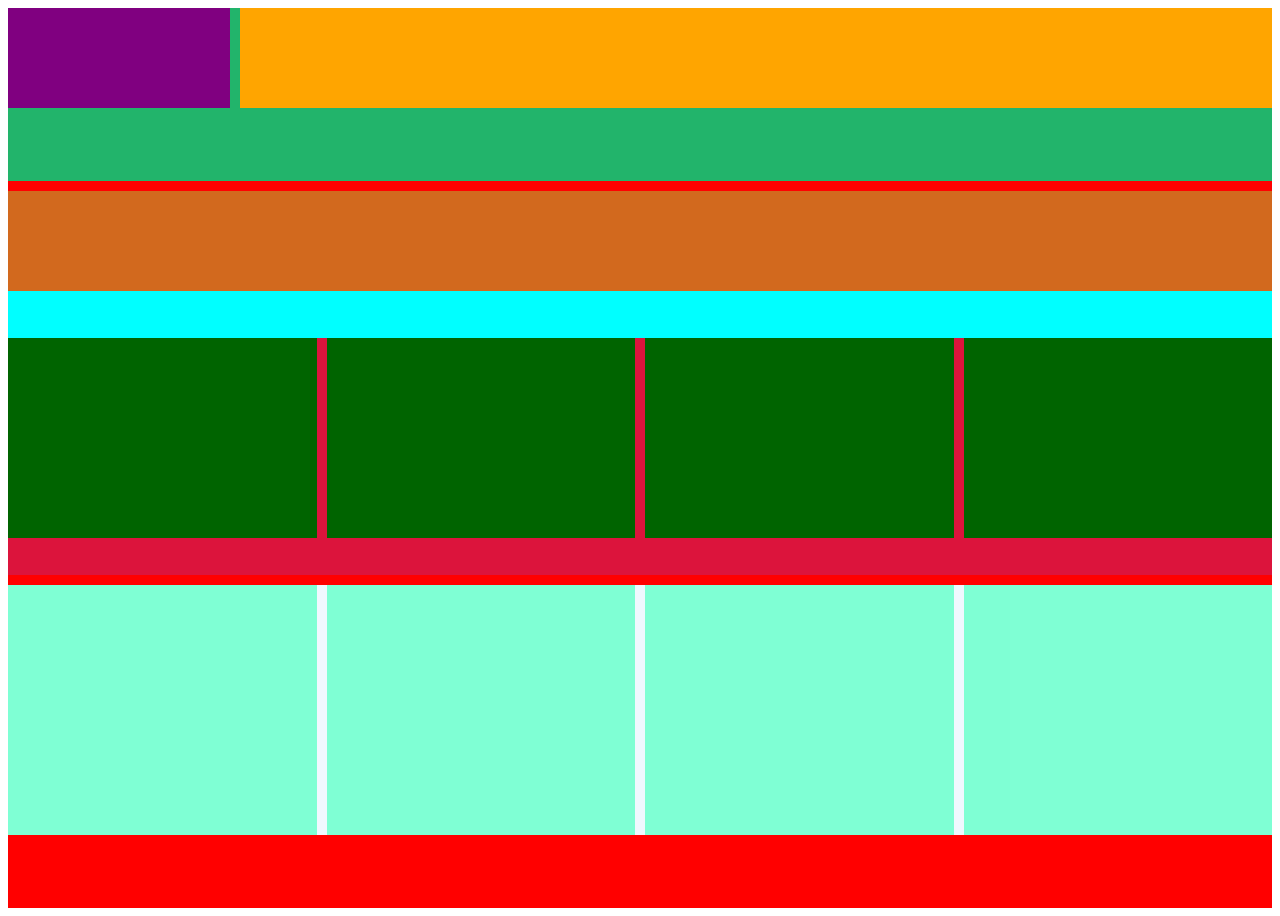
<file: Responsive-Grid/index.html>
<!DOCTYPE html>
<html lang="en">
<head>
    <meta charset="UTF-8">
    <meta http-equiv="X-UA-Compatible" content="IE=edge">
    <meta name="viewport" content="width=device-width, initial-scale=1.0">
    <title>Document</title>
    <link rel="stylesheet" href="assets/css/style.css">
</head>
<body>
    <div class="container">
        <div class="header">
            <div class="logo">

            </div>
            <div class="menu">

            </div>


        </div>
        <div class="main">
            <div class="banner">

            </div>
            <div class="content">
                <div class="content-item">

                </div>
                <div class="content-item">
                    
                </div>
                <div class="content-item">
                    
                </div>
                <div class="content-item">
                    
                </div>

            </div>
        </div>
        <div class="footer">
            <div class="footer-item">

            </div>
            <div class="footer-item">
                
            </div>
            <div class="footer-item">
                
            </div>
            <div class="footer-item">
                
            </div>

        </div>

    </div>
</body>
</html>
</file>
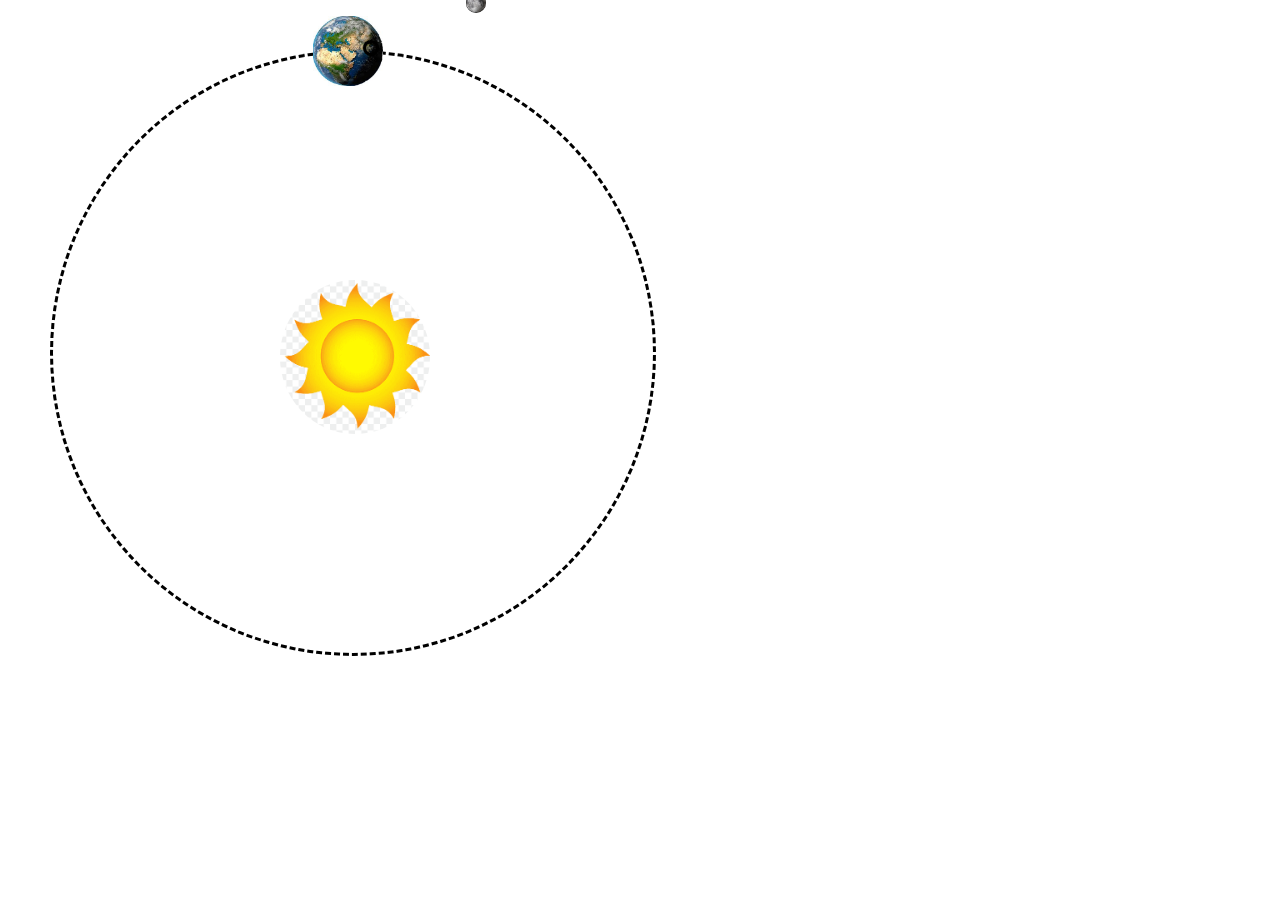
<file: responsiveweb/index.html>
<!DOCTYPE html>
<html lang="en">
  <head>
    <meta charset="UTF-8" />
    <meta http-equiv="X-UA-Compatible" content="IE=edge" />
    <meta name="viewport" content="width=device-width, initial-scale=1.0" />
    <title>Document</title>
    <link rel="stylesheet" href="assets/css/style.css" />
  </head>
  <body>
    <div class="gunes">
      <img
        src="assets/images/png-transparent-animated-sun-caricature-drawing-sun-photography-orange-computer-wallpaper-thumbnail.png"
        alt="Gunes"
        class="image-fluid"
      />
    </div>
    <div class="dunya-rota">
      <div class="dunya">
        <img src="assets/images/images.jpeg" alt="" class="image-fluid" />

        <div class="ay-rota">
          <div class="ay">
            <img
              src="assets/images/istockphoto-157638771-612x612.jpeg"
              alt=""
            />
          </div>
        </div>
      </div>
    </div>
  </body>
</html>
</file>
<file: Responsive-Grid/assets/css/style.css>
:root{
    /*degisken olusturma*/
    --kirmiziRenk:red;
    --bg-color:rgb(241,178,5);
    --box-100:100%;
    --box-50:50%;
}
.container{
    background-color: var(--kirmiziRenk);
    height: 100vh;
    width: var(--box-100);
    display: grid;
    grid-gap:10px;
    grid-template-columns: repeat(11,1fr);
    
}

.container .header{
    grid-column: 1/12;
    background-color: rgb(34, 180, 107);
    grid-gap: 10px;
    display: grid;
    grid-template-columns: repeat(11,1fr);
    
}
.container .header .logo{
    grid-column: 1/3;
    background-color: purple;
    height: 100px;
}
.container .header .menu{
    grid-column: 3/12;
    height: 100px;
    background-color: orange;
    

}

.container .main{
    grid-column: 1/12;
    background-color:aqua;
    
    
    display: grid;
    grid-gap: 10px;
    grid-template-columns: repeat(11,1fr);
    
}
 
.container .main .banner{
    grid-column: 1/12;
    background-color: chocolate;
    height: 100px;
} 

.container .main .content{
    grid-column: 1/12;
    background-color: crimson;
  
    grid-template-columns: repeat(4,1fr);
    grid-gap: 10px;
    display: grid;
} 
.container .main .content .content-item{
    
    background-color: darkgreen;
    height: 200px;
   
} 

.container .footer{
    grid-column: 1/12;
    background-color: aliceblue;
    height: 250px;
    grid-gap: 10px;
    grid-template-columns: repeat(4,1fr);
    display: grid;
}

.container .footer .footer-item{
    background-color: aquamarine;
    height: 250px;
}
@media screen and (max-width:1000px){
    .container .main .content{
        grid-template-columns: repeat(2,1fr
        );
    }
}
@media screen and (max-width:600px){
    .container .main .content{
        grid-template-columns: repeat(1,1fr
        );
    }
}
</file>
<file: responsiveweb/assets/css/style.css>
body{
    margin: 0;
}
.gunes{
    width: 150px;
    height: 150px;
    animation: don 5s infinite linear;
    position: relative;
    left: 280px;
    top: 280px;
    border-radius: 50%;

}
.gunes img{
    
 border-radius: 50%;
}
.image-fluid{
    width: 100%;

}
.dunya{
    width: 70px;
    height: 70px;
    animation: don 5s infinite linear;
    position: relative;
    left: 260px;
    top: -37.5px;

}

.dunya-rota{
    text-align: center;
    width: 600px;
    height: 600px;
    border-radius: 50%;
    border: black dashed 3px;
    position: relative;
    left: 50px;
    top: -100px;
    animation: don 5s infinite linear;
    
}
.ay{
    
    animation: don 10s infinite linear;
    position: relative;
    left: 100px;
    top: -50px;

}
.ay img{
    width: 20px;
    border-radius: 50%;
}
.ay-rota{
    text-align: center;
    width: 10px;
    height: 10px;
    border-radius: 70%;
    border: black solid 3px;
    position: relative;
    left: 50px;
    top: -50px;
    animation: don 10s infinite linear;
    
}

@keyframes don{
    100%{
        transform: rotate(360deg);
    }
}
</file>
